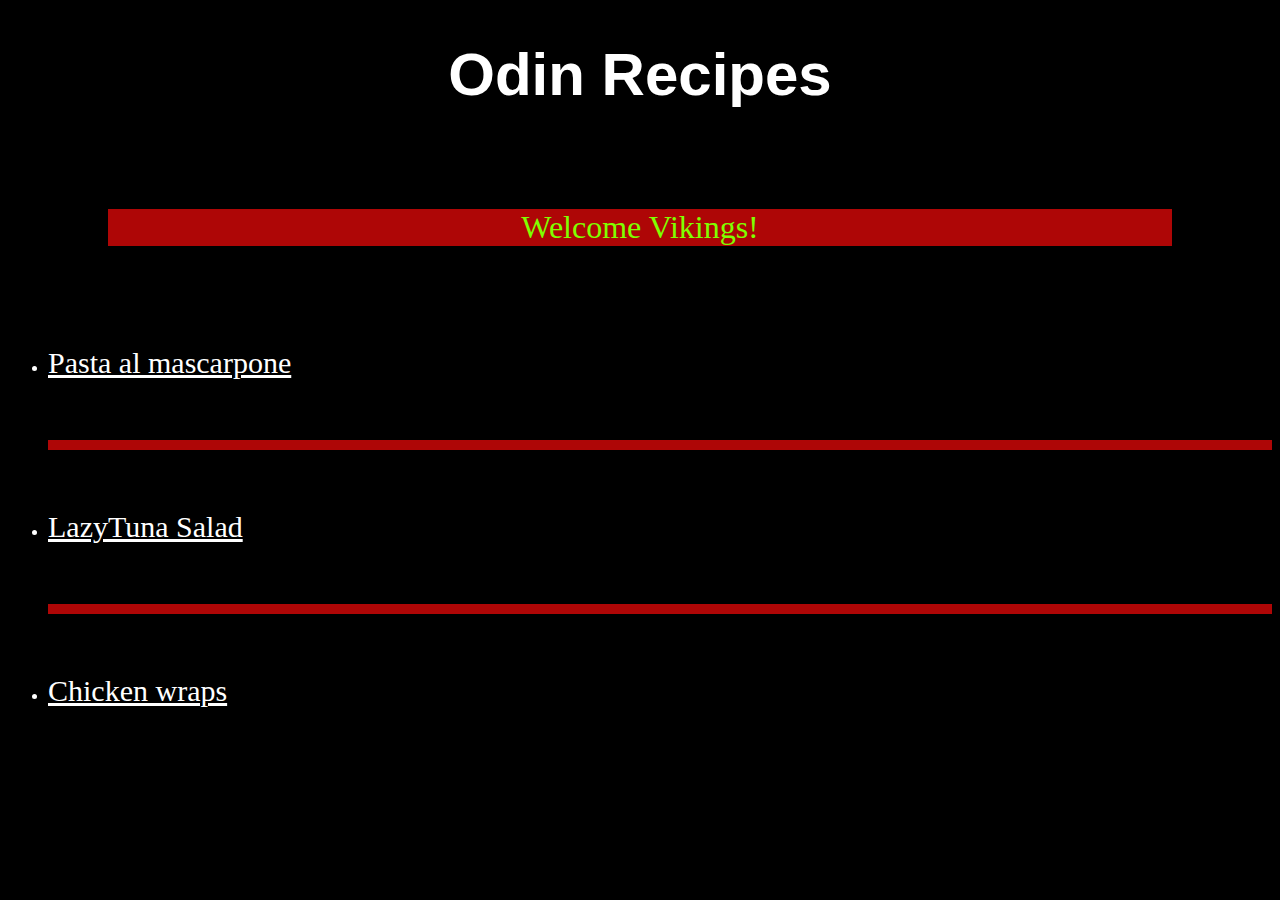
<file: index.html>
<!DOCTYPE html>
<html lang="en">
<head>
    <meta charset="UTF-8">
    <meta name="viewport" content="width=device-width, initial-scale=1.0">
    <title>Odin recipes</title>
    <link rel="stylesheet" href="style.css">
</head>



<body> <h1 class = "odintitle"> Odin Recipes </h1>

    <div class="divtitle"> Welcome Vikings!</div>

        
    <p class="listcolor"> 
        <ul class=" red">

        <li> <a class =" green" href ="recipes/mascarpone.html" target="_blank" rel="noopener noreferrer" > Pasta al mascarpone </a> </li> 

        <div class="divline">       </div>


        <li> <a class="green "href ="recipes/tunasalad.html" target="_blank" rel="noopener noreferrer" > LazyTuna Salad </a> </li>

        <div class="divline"> </div>

        <li> <a class ="green"href ="recipes/chickenwraps.html" target="_blank" rel="noopener noreferrer" > Chicken wraps </a>  </li>
        

        </ul>   
    </p>




    
</body>
</html>
</file>
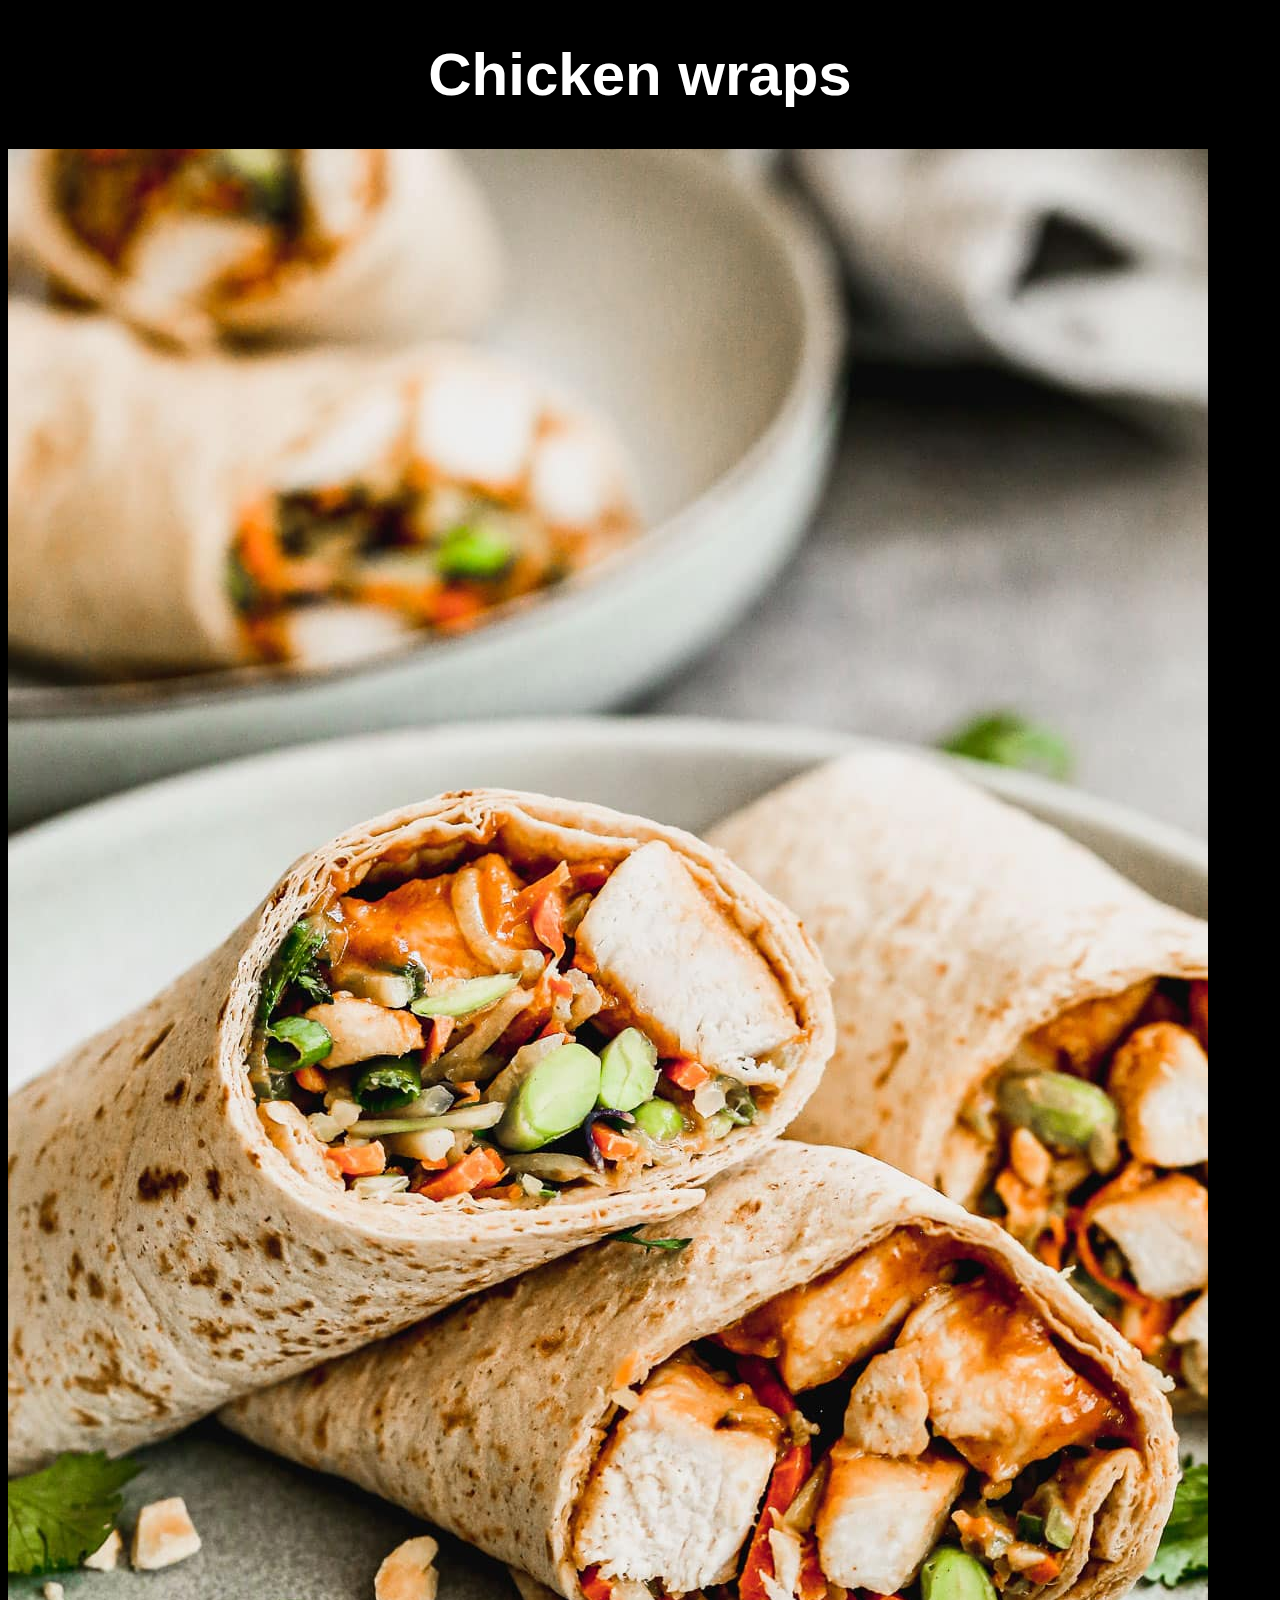
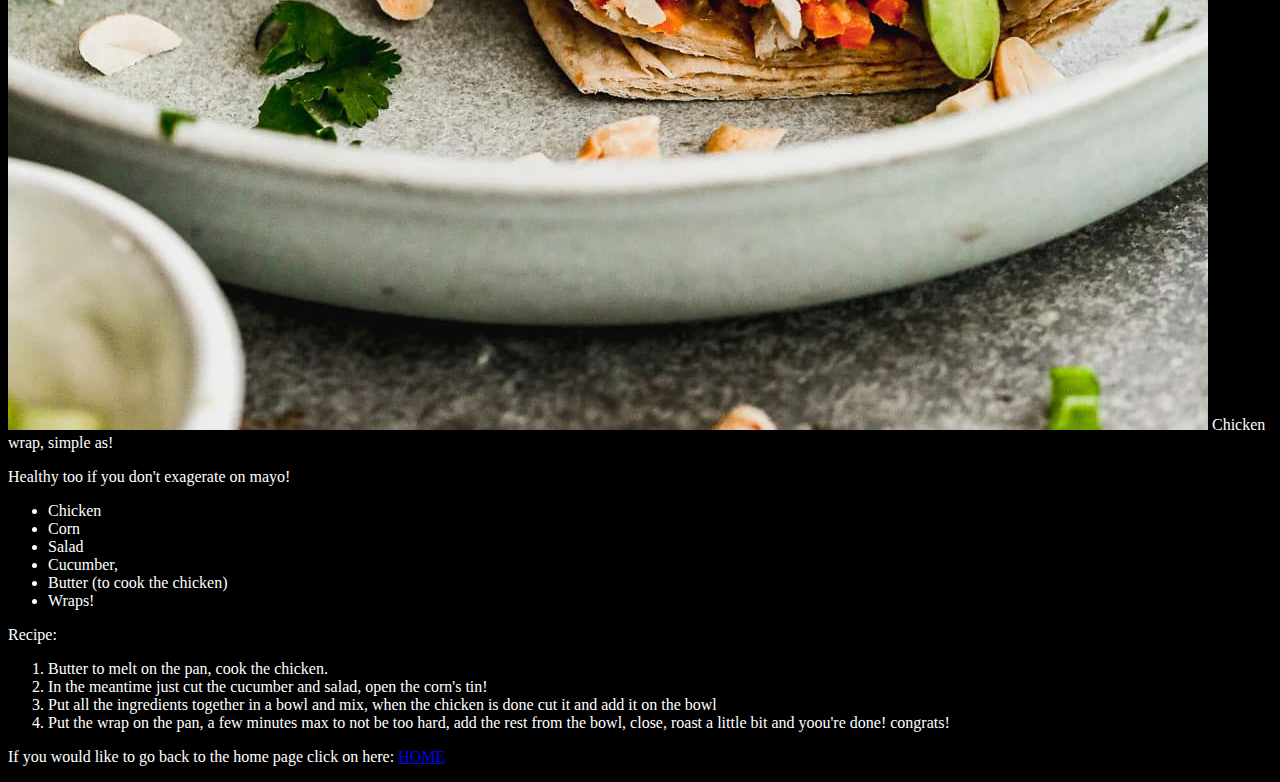
<file: recipes/chickenwraps.html>
<!DOCTYPE html>
<html lang="en">
<head>
    <meta charset="UTF-8">
    <meta name="viewport" content="width=device-width, initial-scale=1.0">
    <title>Chicken wraps</title>
    <link rel="stylesheet" href="../style.css">

</head>
<body>
    <h1 class ="chickentitle"> Chicken wraps </h1>
    <p>
        <img src="../img/wrap.jpg" alt="wrap with chicken and salad" height="1881" width="1200">
        Chicken wrap, simple as!
    </p>

    <p>
        <p class="edgy"> Healthy too if you don't exagerate on mayo!</p> 
        <ul>
            <li> Chicken </li>
            <li> Corn </li>
            <li> Salad               </li>
            <li> Cucumber, </li>
            <li> Butter (to cook the chicken)                           </li>
            <li> Wraps!                          </li>
       </ul>
    </p>

    <p>
        Recipe:
        <ol>
        <li> Butter to melt on the pan, cook the chicken. </li>
        <li> In the meantime just cut the cucumber and salad, open the corn's tin! </li>
        <li> Put all the ingredients together in a bowl and mix, when the chicken is done cut it and add it on the bowl </li>
        <li> Put the wrap on the pan, a few minutes max to not be too hard, add the rest from the bowl, close, roast a little bit and yoou're done! congrats! </li>

        </ol>
    </p>

<p> 
     If you would like to go back to the home page click on here: <a href="../index.html"> HOME </a> 
</p>
    
    

        
       
</body>
</html>

        
       
</body>
</html>
</file>
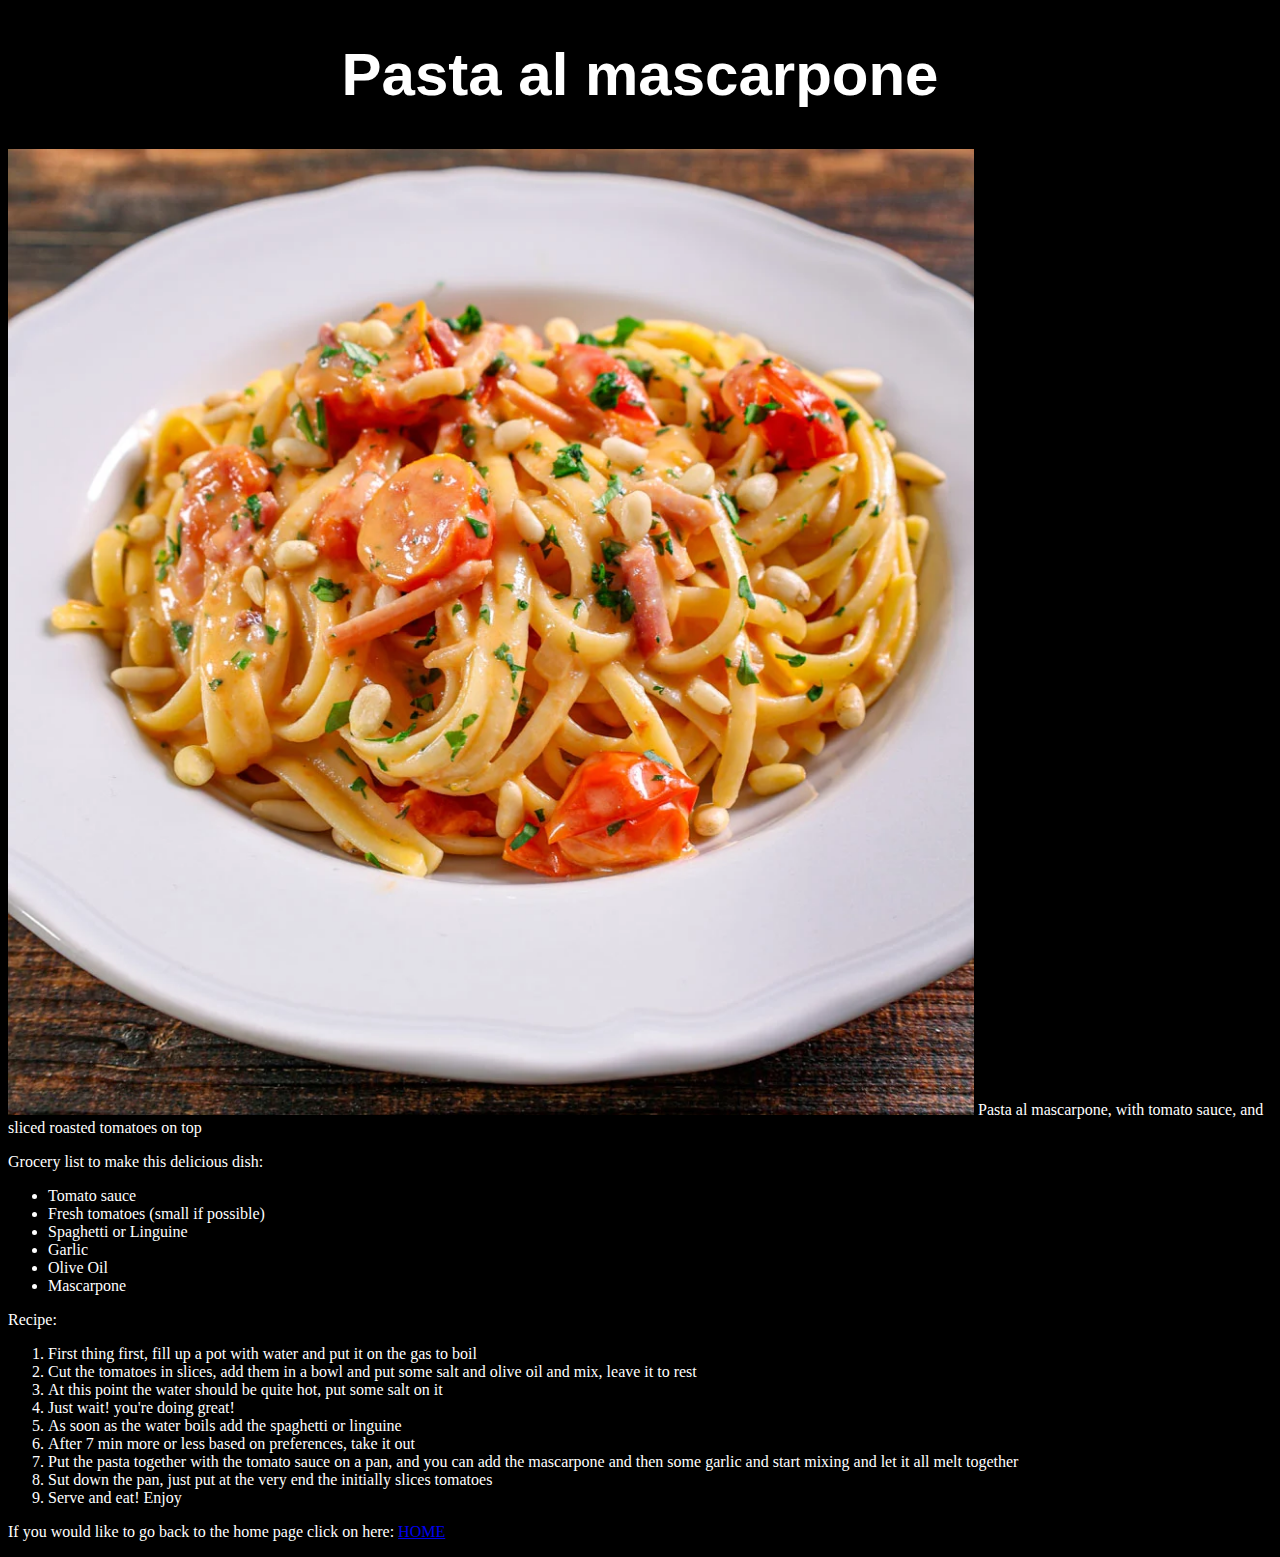
<file: recipes/mascarpone.html>
<!DOCTYPE html>
<html lang="en">
<head>
    <meta charset="UTF-8">
    <meta name="viewport" content="width=device-width, initial-scale=1.0">
    <title>Pasta al mascarpone</title>
    <link rel="stylesheet" href="../style.css">

</head>
<body>
    <h1 class =" mascarponetitle"> Pasta al mascarpone</h1>
    <p>
                   <img src="../img/pastamascarpone.jpg" alt="pasta with tomato sauce and mascarpone" height="966" width="966">
                   Pasta al mascarpone, with tomato sauce, and sliced roasted tomatoes on top
    </p>

    <p>
        Grocery list to make this delicious dish: 
        <ul>
            <li> Tomato sauce </li>
            <li> Fresh tomatoes (small if possible)  </li>
            <li> Spaghetti or Linguine               </li>
            <li> Garlic                               </li>
            <li> Olive Oil                           </li>
            <li> Mascarpone                          </li>
       </ul>
    </p>

    <p>
        Recipe: 
        <ol>
        <li> First thing first, fill up a pot with water and put it on the gas to boil</li>
        <li> Cut the tomatoes in slices, add them in a bowl and put some salt and olive oil and mix, leave it to rest </li>
        <li> At this point the water should be quite hot, put some salt on it </li>
        <li> Just wait! you're doing great! </li>
        <li> As soon as the water boils add the spaghetti or linguine </li>
        <li> After 7 min more or less based on preferences, take it  out</li>
        <li> Put the pasta together with the tomato sauce on a pan, and you can add the mascarpone and then some garlic and start mixing and let it all melt together </li>
        <li> Sut down the pan, just put at the very end the initially slices tomatoes </li>
        <li> Serve and eat! Enjoy </li>


        </ol>
    </p>

<p> 
     If you would like to go back to the home page click on here: <a href="../index.html"> HOME </a> 
</p>
    
    

        
       
</body>
</html>
</file>
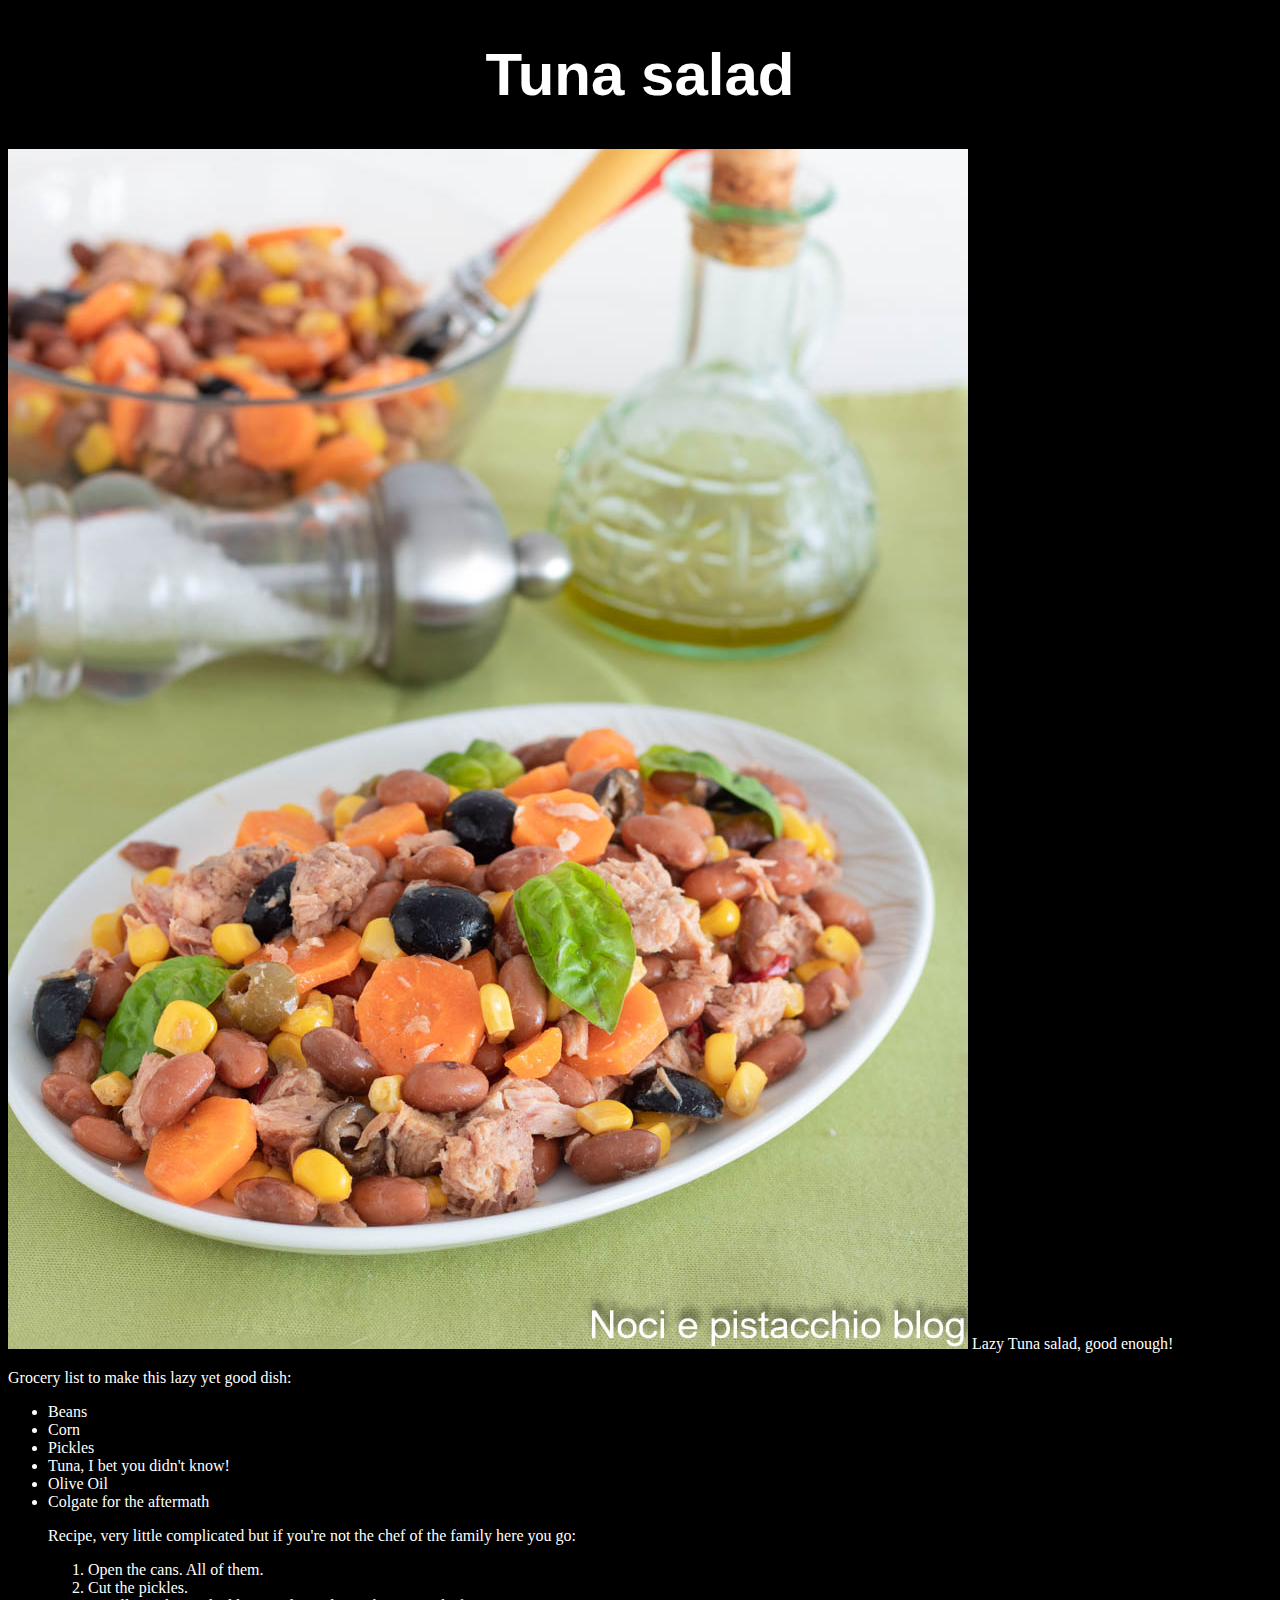
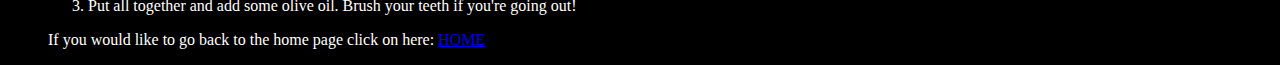
<file: recipes/tunasalad.html>
<!DOCTYPE html>
<html lang="en">
<head>
    <meta charset="UTF-8">
    <meta name="viewport" content="width=device-width, initial-scale=1.0">
    <title>Tuna salad</title>
    <link rel="stylesheet" href="../style.css">
</head>


<body>
    <h1 class = "saladtitle"> Tuna salad</h1>
    <p>
        <img src="../img/insalata.jpg" alt="salad with tuna" height="1200" width="960">
        Lazy Tuna salad, good enough!
    </p>

    <p>
        Grocery list to make this lazy yet good dish: 
        <ul>
            <li> Beans </li>
            <li> Corn </li>
            <li> Pickles               </li>
            <li> Tuna, I bet you didn't know!                               </li> 
            <li> Olive Oil                           </li>
            <li> Colgate for the aftermath                          </li> 
    </p>

    <p>
        Recipe, very little complicated but if you're not the chef of the family here you go:
        <ol>
        <li> Open the cans. All of them. </li>
        <li> Cut the pickles. </li>
        <li> Put all together and add some olive oil. Brush your teeth if you're going out! </li>
        </ol>
    </p>

<p> 
     If you would like to go back to the home page click on here: <a href="../index.html"> HOME </a> 
</p>
    
</body>
</html>
</file>
<file: style.css>
body{
    background-color: black;
    color: white;
    font-family: 'Times New Roman';
}

.listcolor {
    color: white;
    font-size: 80px;
}
.green 
{
    color: white;
    font-size: 30px;
}

.odintitle,
.saladtitle,
.chickentitle,
.mascarponetitle
{
    font-size: 60px;
    font-weight: 700;
    text-align: center;
    font-family: Arial, Helvetica, sans-serif;

}

.edgy
{
    background-color: black;
    color: white;
}

.divtitle {
    color:chartreuse;
    font-size: xx-large;
    text-align: center;
    display: block;
    margin: 100px;
    background-color: rgba(192, 7, 7, 0.904);
}

.divline{
    background-color: rgba(192, 7, 7, 0.904);
    padding: 5px;
    margin: 5;
    margin-top: 60px;
    margin-bottom:60px;
    
}
</file>
